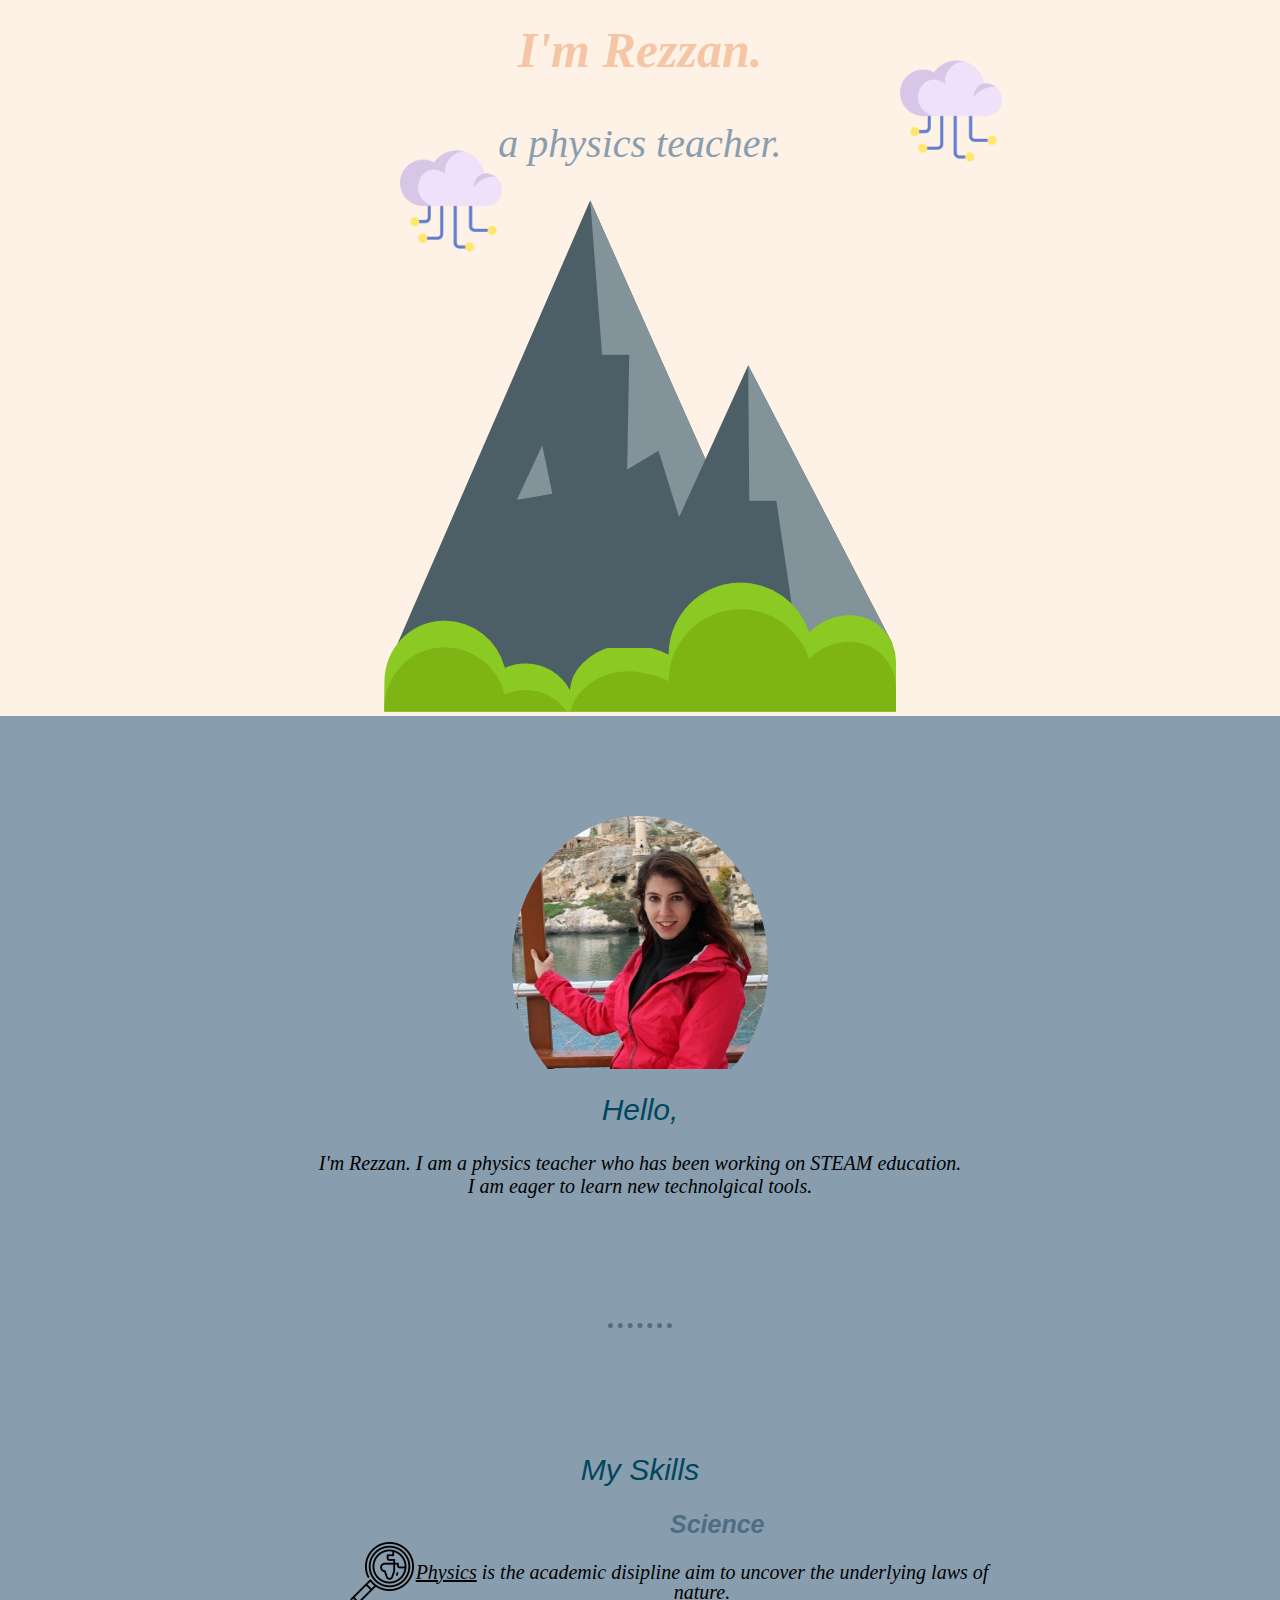
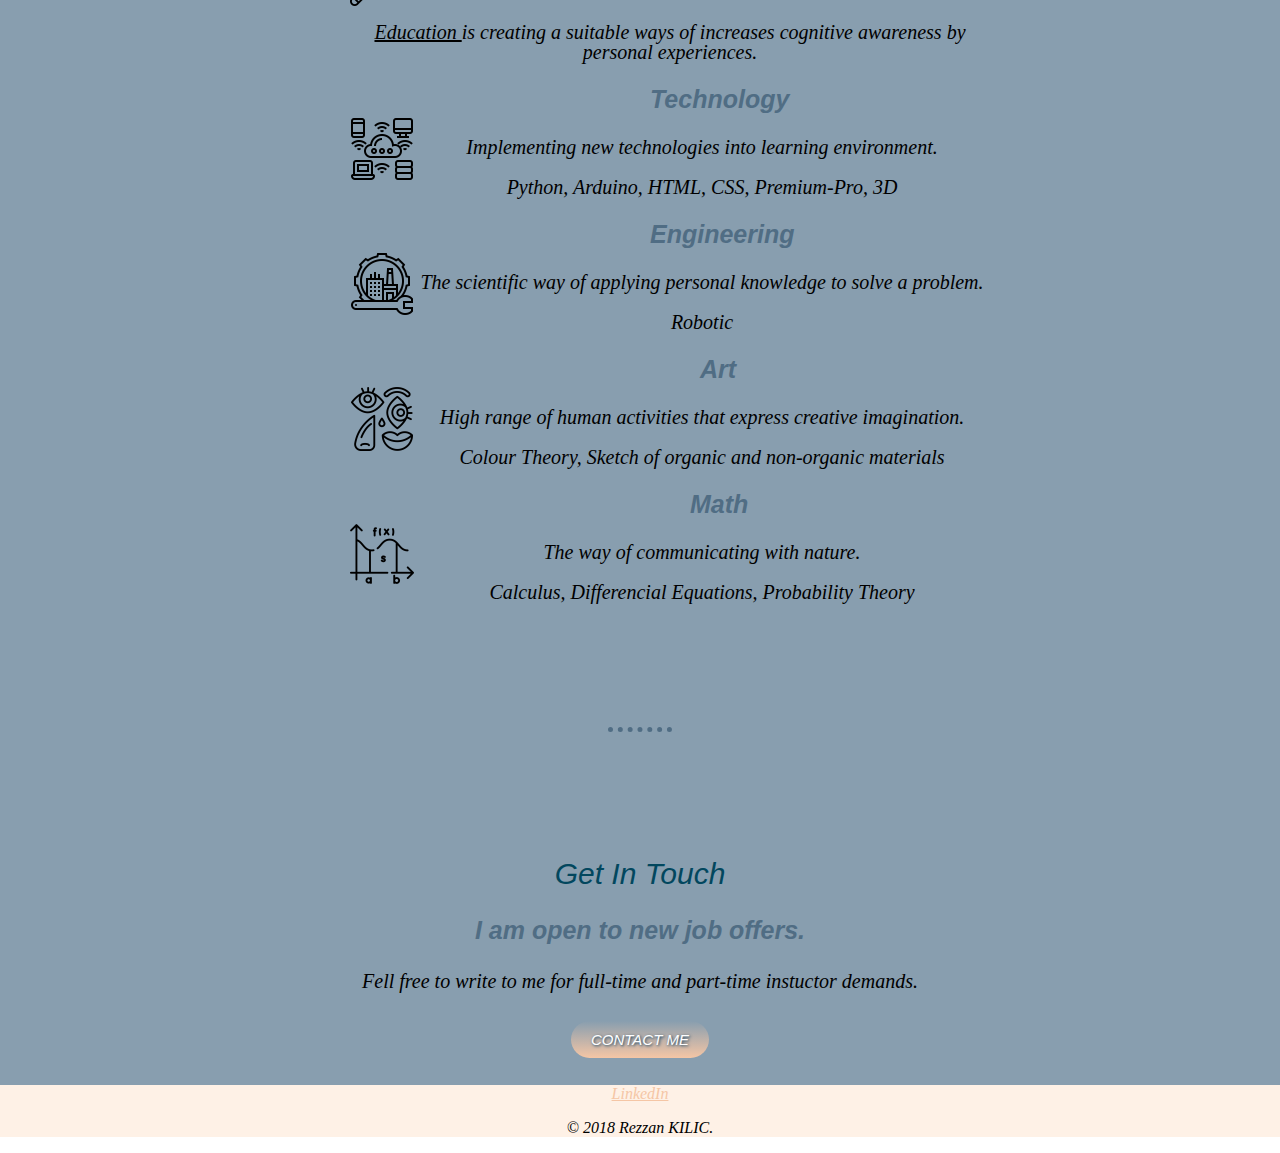
<file: index.html>
<!DOCTYPE html>
<html lang="en" dir="ltr">
  <head>
    <meta charset="utf-8">
    <title>Rezzan KILIC</title>
    <link rel="stylesheet" href="css/style.css">
    <link rel="icon" href="favicon.ico">
  </head>
  <body>


    <div class="top-container">
      <img class="top-cloud" src="images/cloud-data.png" alt="cloud-immage">
      <h1 style="color: #F5C6A5;">I'm Rezzan.</h1>
      <h2 id="physicsteacher">a physics teacher.</h2>
      <img class="bottom-cloud" src="images/cloud-data.png" alt="cloud-immage">
      <img class="mountain" src="images/mountain.png" alt="mountain-immage">
    </div>

    <div class="middle-container">
      <div class="profile">
        <img class="rzzn-image" src="images/rzzn-photo.png" alt="rzzn" width=20%>
        <h2>Hello,</h2>
        <p style="font-size:20px;">I'm Rezzan. I am a physics teacher who has been
          working on STEAM education.<br> I am eager to learn new technolgical tools.</p>
      </div>
      <hr>
      <div class="skills">
        <h2>My Skills</h2>
        <div class="skill-row">
          <img class="social-science" src="images/social-science.png" alt="">
          <h3 id="Science">Science</h3>
          <p style="font-size:20px;"><span class="underline">Physics</span> is the
            academic disipline aim to uncover the underlying laws of nature.</p>
          <p style="font-size:20px;"><span class="underline">Education </span>is
            creating a suitable ways of increases cognitive awareness by personal experiences.</p>
        </div>
        <div class="skill-row">
          <img class="technology" src="images/technology.png" alt="">
          <h3 id="Technology">Technology</h3>
          <p style="font-size:20px;">Implementing new technologies into learning environment.</p>
          <p style="font-size:20px;">Python, Arduino, HTML, CSS, Premium-Pro, 3D </p>
        </div>
        <div class="skill-row">
          <img class="engineering" src="images/engineering.png" alt="">
          <h3 id="Engineering">Engineering</h3>
          <p style="font-size:20px;">The scientific way of applying personal knowledge to solve a problem.</p>
          <p style="font-size:20px;"> Robotic </p>
        </div>
        <div class="skill-row">
          <img class="art" src="images/abstract.png" alt="">
          <h3 id="Art">Art</h3>
          <p style="font-size:20px;">High range of human activities that express creative imagination.</p>
          <p style="font-size:20px;">Colour Theory, Sketch of organic and non-organic materials</p>
        </div>
        <div class="skill-row">
          <img class="math" src="images/math.png" alt="">
          <h3 id="Math">Math</h3>
          <p style="font-size:20px;">The way of communicating with nature.</p>
          <p style="font-size:20px;">Calculus, Differencial Equations, Probability Theory </p>
        </div>
      </div>
      <hr>
      <div class="contact-me">
        <h2>Get In Touch</h2>
        <h3>I am open to new job offers.</h3>
        <p style="font-size:20px;">Fell free to write to me for full-time and part-time instuctor demands.</p>
        <br>
        <a class="btn" href="contactme.html">CONTACT ME</a>
        <br>
        <br>
        <br>
      </div>
    </div>

    <div class="bottom-container">
      <a class="footer-link" href="https://www.linkedin.com/in/rezzan-kilic-92365616a/">LinkedIn</a>
      <!-- <a class="footer-link" href="https://twitter.com/">Twitter</a>
      <a class="footer-link" href="https://www.appbrewery.co/">Website</a> -->
      <p>© 2018 Rezzan KILIC.</p>
    </div>
  </body>
</html>
</file>
<file: css/style.css>
body{
  text-align: center;
  font-family:'Merriweather', serif;
  font-style: italic;
  margin: 0;
}

h1{
  width: 20%;
  margin: 0 auto 0 auto;
  font-family: 'Shadows Into Light', cursive;
  line-height: 2;
  font-size: 50px;

}

h2{
  font-family: 'Montserrat', sans-serif;
  margin-top: 20px;
  color: #02475E;
  font-weight: normal;
  font-size: 30px;

}
h3{
  font-family: 'Montserrat', sans-serif;
  color:#506D84;
  font-size: 25px;
}

hr{
  border-style: none;
  border-top-style: dotted;
  border-color: #506D84;
  border-width: 5px;
  height: 0px;
  width: 5%;
  margin-top: 125px;
  margin-bottom: 125px;
}

#physicsteacher{
  font-size: 2.5rem;
  font-family: 'Shadows Into Light', serif;
  color: #889EAF;

}

.top-container{
  background-color: #FEF1E6;
  position:relative;
  margin: 0;
}

.middle-container{
  background-color: #889EAF;
  margin: 0;
}

.bottom-container{
  background-color: #FEF1E6;
  margin: 0;
}

.mountain{
  width: 40%
}


.top-cloud{
  position: absolute;
  left: 900px;
  top: 60px;
  width: 8%;
}


.bottom-cloud{
  position : absolute;
  left: 400px;
  top: 150px;
  width: 8%;
}


.rzzn-image{
  margin-top: 100px;
}
.skill-row{
  width: 50%;
  margin-left: 350px;
  line-height: 1;

}
.social-science{
  width: 10%;
  float: left;
  margin-top: 30px;
}
.technology{
  width: 10%;
  float: left;
  margin-top: 30px;
}
.engineering{
  width: 10%;
  float: left;
  margin-top: 30px;

}
.art{
  width: 10%;
  float: left;
  margin-top: 30px;
}

.math{
  width: 10%;
  float: left;
  margin-top: 30px;

}


#Science{
  text-align: left;
  padding-left: 320px;
}

#Technology{
  text-align: left;
  padding-left: 300px;
}

#Engineering{
  text-align: left;
  padding-left: 300px;

}

#Art{
  text-align: left;
  padding-left: 350px;

}

#Math{
  text-align: left;
  padding-left: 340px;

}

.footer-link{
  color: #F5C6A5;
}
.underline{
  text-decoration: underline;
}


.btn {
  background: #889EAF;
  background-image: -webkit-linear-gradient(top, #889EAF, #F5C6A5);
  background-image: -moz-linear-gradient(top, #889EAF, #F5C6A5);
  background-image: -ms-linear-gradient(top, #889EAF, #F5C6A5);
  background-image: -o-linear-gradient(top, #889EAF, #F5C6A5);
  background-image: linear-gradient(to bottom, #889EAF, #F5C6A5);
  -webkit-border-radius: 28;
  -moz-border-radius: 28;
  border-radius: 28px;
  text-shadow: 1px 1px 3px #02385e;
  font-family: Arial;
  color: #ffffff;
  font-size: 15px;
  padding: 10px 20px 10px 20px;
  text-decoration: none;
}

.btn:hover {
  background: #F5C6A5;
  background-image: -webkit-linear-gradient(top, #F5C6A5, #889EAF);
  background-image: -moz-linear-gradient(top, #F5C6A5, #889EAF);
  background-image: -ms-linear-gradient(top, #F5C6A5, #889EAF);
  background-image: -o-linear-gradient(top, #F5C6A5, #889EAF);
  background-image: linear-gradient(to bottom, #F5C6A5, #889EAF);
  text-decoration: none;
}
</file>
